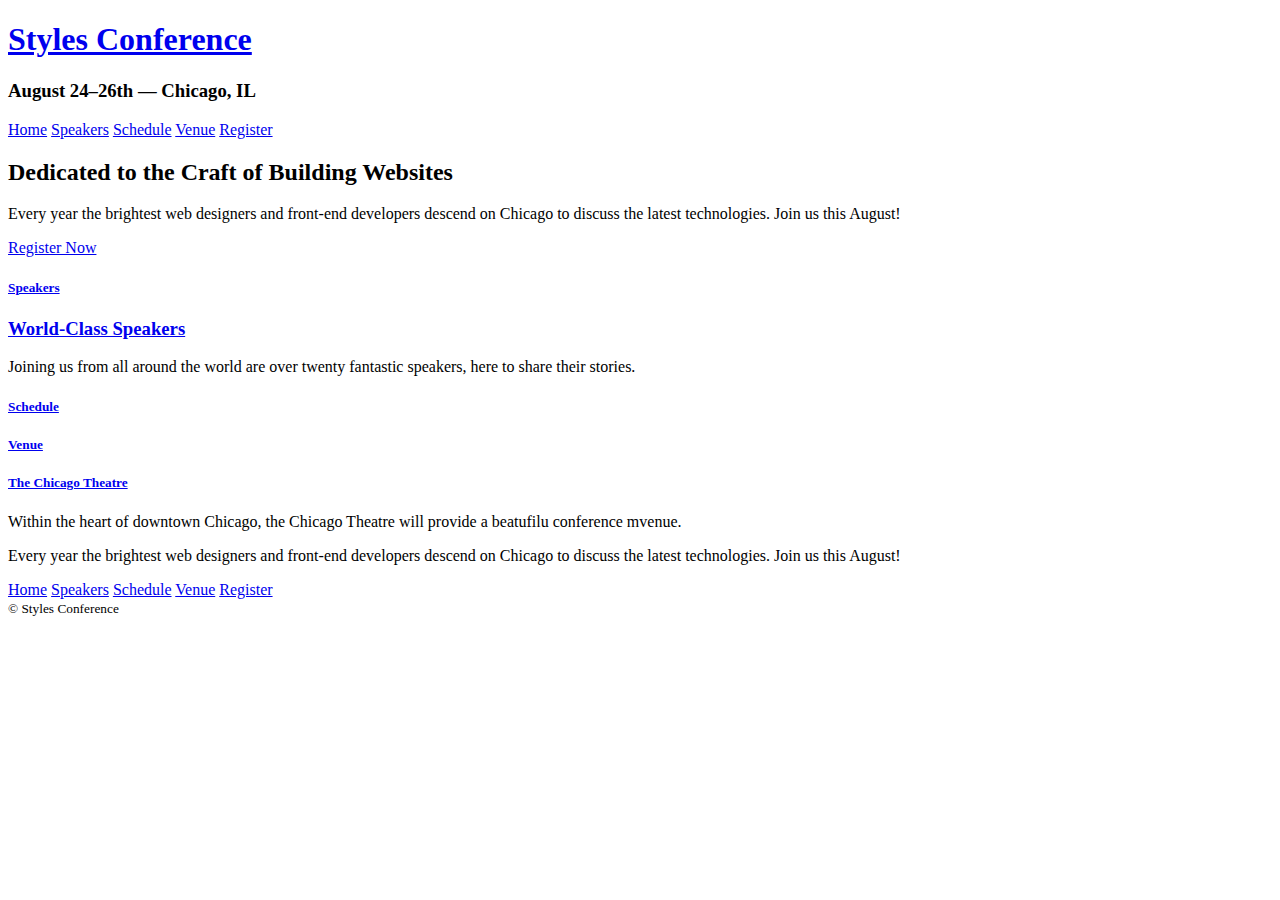
<file: styles-conference/index.html>
<!DOCTYPE html>
<html lang="en">

<head>
  <meta charset="utf-8">
  <title>Styles Conference</title>
  <link ref="stylesheet" href="assets/stylesheets/main.css">
</head>

<body>
  <header>
    <h1>
      <a href="index.html">Styles Conference</a>
    </h1>
    <h3>August 24&ndash;26th &mdash; Chicago, IL</h3>

    <nav>
      <a href="index.html">Home</a>
      <a href="speakers.html">Speakers</a>
      <a href="schedule.html">Schedule</a>
      <a href="venue.html">Venue</a>
      <a href="register.html">Register</a>
    </nav>

  </header>

  <section>
    <h2>Dedicated to the Craft of Building Websites</h2>
    <p>Every year the brightest web designers and front-end developers descend on Chicago to discuss the latest
      technologies. Join us this August!</p>
    <a href="register.html">Register Now</a>

  </section>

  <section>

    <section>
      <a href="speakers.html">
        <h5>Speakers</h5>
        <h3>World-Class Speakers</h3>
      </a>
      <p>Joining us from all around the world are over twenty fantastic speakers, here to share their stories.</p>

      <a href="schedule.html">
        <h5> Schedule </h5>
      </a>
      <a href="venue.html">
        <h5> Venue </h5>
        <h5> The Chicago Theatre </h5>
      </a>



      <p>Within the heart of downtown Chicago, the Chicago Theatre will provide a beatufilu conference mvenue.</p>
    </section>



  </section>



  <p>Every year the brightest web designers and
    front-end developers descend on Chicago to
    discuss the latest technologies. Join us this August!</p>

  <footer>
    <nav>
      <a href="index.html">Home</a>
      <a href="speakers.html">Speakers</a>
      <a href="schedule.html">Schedule</a>
      <a href="venue.html">Venue</a>
      <a href="register.html">Register</a>
    </nav>
    <small>&copy; Styles Conference</small>

  </footer>



</body>

</html>
</file>
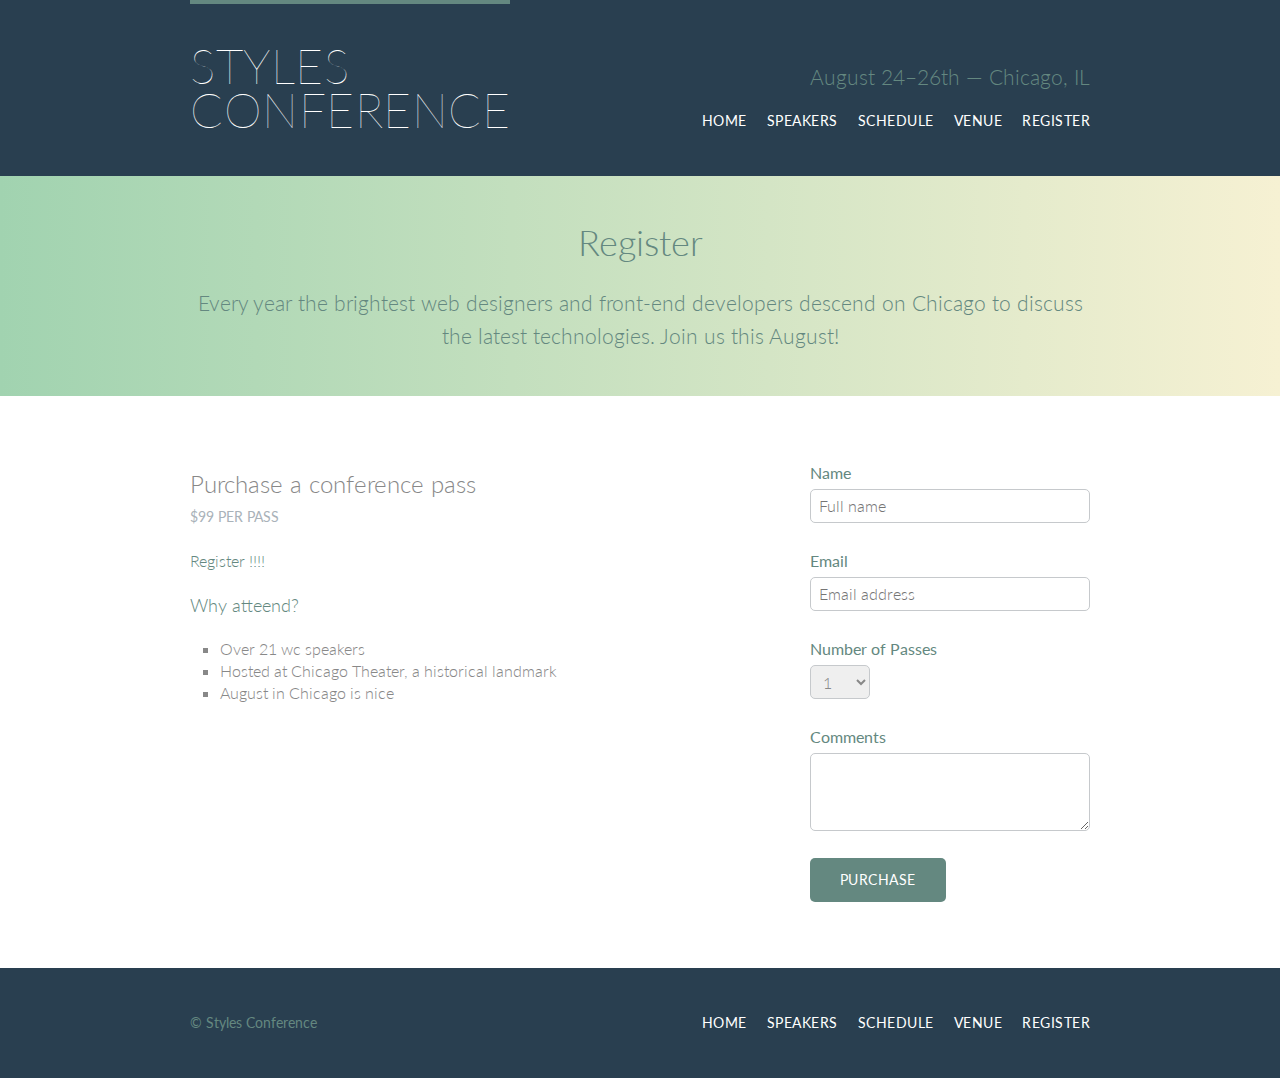
<file: styles-conference/register.html>
<!DOCTYPE html>
<html lang="en">

<head>
  <meta charset="utf-8">
  <title>Register - Styles Conference</title>
  <link rel="stylesheet" href="assets/stylesheets/main.css">
  <link rel="preconnect" href="https://fonts.gstatic.com">
  <link href="https://fonts.googleapis.com/css2?family=Lato:wght@100;300;400&display=swap" rel="stylesheet">
</head>

<body>
  <header class="primary-header container group">


    <h1 class="logo">
      <a href="index.html">Styles <br> Conference</a>
    </h1>


    <h3 class="tagline" >August 24&ndash;26th &mdash; Chicago, IL</h3>

    <nav class="nav primary-nav">
      <ul>
        <li><a href="index.html">Home</a></li><!--
        --><li><a href="speakers.html">Speakers</a></li><!--
        --><li><a href="schedule.html">Schedule</a></li><!--
        --><li><a href="venue.html">Venue</a></li><!--
        --><li><a href="register.html">Register</a></li>
      </ul>
    </nav>


  </header>


  <!--Lead  (introduction to conference)-->
  <section class="row-alt">
    <div class = "lead container">
      <h1> Register </h1>
      <p>Every year the brightest web designers and front-end developers descend on Chicago to discuss the latest
        technologies. Join us this August!</p>
    </div>
  </section>

<section class = "row">
  <div class="grid">

    <section class = "col-2-3">
      <h2> Purchase a conference pass </h2>
      <h5> $99 per pass </h5>

      <p> Register !!!!</p>

      <h4> Why atteend? </h4>

      <ul class = "why-attend">
        <li>Over 21 wc speakers </li>
        <li> Hosted at Chicago Theater, a historical landmark </li>
        <li> August in Chicago is nice </li>
      </ul>
    </section><!--
    --><form class = "col-1-3" action = "#" method = "post">
      <fieldset class = "register-group">

        <label>
          Name
          <input type="text" name="name" placeholder="Full name" required>
        </label>

        <label>
          Email
          <input type="email" name="email" placeholder="Email address" required>
        </label>

        <label>
          Number of Passes
          <select name="quantity" required>
            <option value="1" selected>1</option>
            <option value="2">2</option>
            <option value="3">3</option>
            <option value="4">4</option>
            <option value="5">5</option>
          </select>
        </label>

        <label>
          Comments
          <textarea name="comments"></textarea>
        </label>

      </fieldset>

      <input class="btn btn-default" type="submit" name="submit" value="Purchase">


    </form>

  </div>
</section>









  <footer class="primary-footer group container">

    <small>&copy; Styles Conference</small>

    <nav class="nav primary-nav">
      <ul>
        <li><a href="index.html">Home</a></li><!--
        --><li><a href="speakers.html">Speakers</a></li><!--
        --><li><a href="schedule.html">Schedule</a></li><!--
        --><li><a href="venue.html">Venue</a></li><!--
        --><li><a href="register.html">Register</a></li>
      </ul>
    </nav>



  </footer>



</body>

</html>
</file>
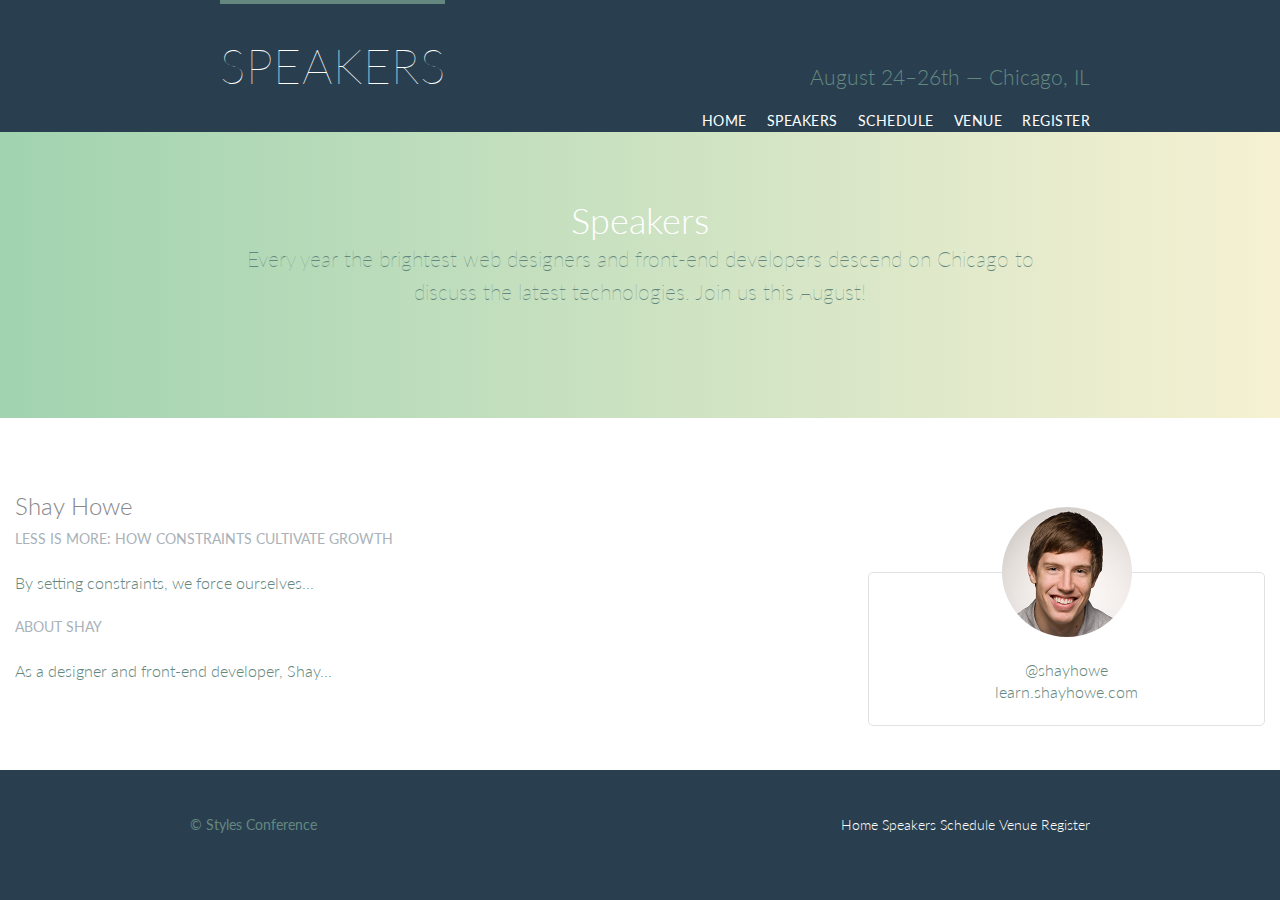
<file: styles-conference/speakers.html>
<!DOCTYPE html>
<html lang="en">

<head>
  <meta charset="utf-8">
  <title>Styles Conference</title>
  <link rel="stylesheet" href="assets/stylesheets/main.css">
  <link rel="preconnect" href="https://fonts.gstatic.com">
  <link href="https://fonts.googleapis.com/css2?family=Lato:wght@100;300;400&display=swap" rel="stylesheet">
</head>

<body>
  <header class="primary-header container group">
      <section class="lead container">
        <h1 class="logo">
          <a href="index.html">Speakers</a>
        </h1>
    </section>
    <h3 class="tagline" >August 24&ndash;26th &mdash; Chicago, IL</h3>

  <nav class="nav primary-nav">
    <ul>
      <li><a href="index.html">Home</a></li><!--
      --><li><a href="speakers.html">Speakers</a></li><!--
      --><li><a href="schedule.html">Schedule</a></li><!--
      --><li><a href="venue.html">Venue</a></li><!--
      --><li><a href="register.html">Register</a></li>
    </ul>
  </nav>


  </header>


  <!-- hero (introductino to conference)-->
  <section class = "row-alt">
    <div class="hero lead container">
      <h2> Speakers </h2>
      <p>Every year the brightest web designers and front-end developers descend on Chicago to discuss the latest
        technologies. Join us this August!</p>

    </div>
  </section>


<section id="shay-howe" class = "row">

  <div class="col-2-3">

    <h2>Shay Howe</h2>
    <h5>Less Is More: How Constraints Cultivate Growth</h5>

    <p>By setting constraints, we force ourselves...</p>

    <h5>About Shay</h5>

    <p>As a designer and front-end developer, Shay...</p>

  </div><!--
  --><aside class="col-1-3">
    <div class="speaker-info">
      <img src="assets/images/speakers/shay-howe.jpg" alt="Shay Howe">
      <ul>
        <li><a href="https://twitter.com/shayhowe">@shayhowe</a></li>
        <li><a href="http://learn.shayhowe.com/">learn.shayhowe.com</a></li>
      </ul>
    </div>
  </aside>
</section>



  <footer class="primary-footer group container">

    <small>&copy; Styles Conference</small>
    <nav class = "nav">
      <a href="index.html">Home</a>
      <a href="speakers.html">Speakers</a>
      <a href="schedule.html">Schedule</a>
      <a href="venue.html">Venue</a>
      <a href="register.html">Register</a>
    </nav>
  </footer>



</body>

</html>
</file>
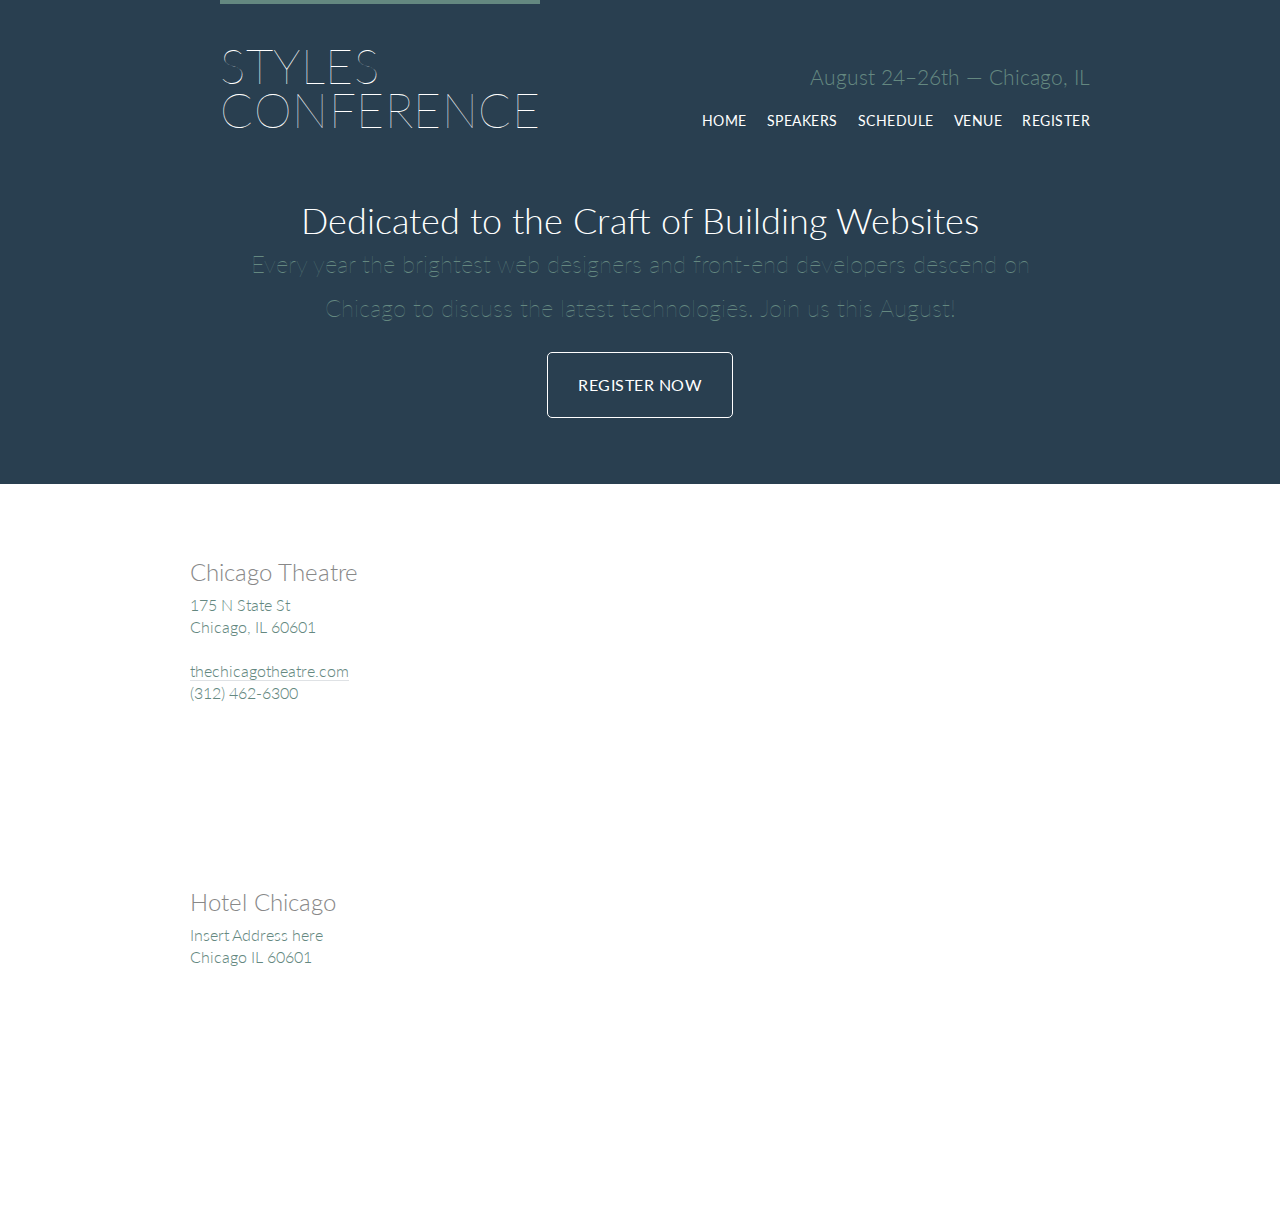
<file: styles-conference/venue.html>
<!DOCTYPE html>
<html lang="en">

<head>
  <meta charset="utf-8">
  <title>Styles Conference</title>
  <link rel="stylesheet" href="assets/stylesheets/main.css">
  <link rel="preconnect" href="https://fonts.gstatic.com">
  <link href="https://fonts.googleapis.com/css2?family=Lato:wght@100;300;400&display=swap" rel="stylesheet">
</head>

<body>
  <header class="primary-header container group">

      <section class="container">
        <h1 class="logo">
          <a href="index.html">Styles <br> Conference</a>
        </h1>

    </section>
    <h3 class="tagline" >August 24&ndash;26th &mdash; Chicago, IL</h3>

    <nav class="nav primary-nav">
      <ul>
        <li><a href="index.html">Home</a></li><!--
        --><li><a href="speakers.html">Speakers</a></li><!--
        --><li><a href="schedule.html">Schedule</a></li><!--
        --><li><a href="venue.html">Venue</a></li><!--
        --><li><a href="register.html">Register</a></li>
      </ul>
    </nav>


  </header>


  <!-- hero (introduction to conference)-->
  <section class="hero container">
    <h2>Dedicated to the Craft of Building Websites</h2>
    <p>Every year the brightest web designers and front-end developers descend on Chicago to discuss the latest
      technologies. Join us this August!</p>
    <a class="btn btn-alt" href="register.html"> Register Now </a>

  </section>

<section class = "row">
  <!-- teasers-->
  <div class="grid">

    <section class = "venue-theatre">
      <div class = "col-1-3">
        <h2>Chicago Theatre</h2>
        <p>175 N State St <br> Chicago, IL 60601</p>
        <p><a href="http://www.thechicagotheatre.com/">thechicagotheatre.com</a> <br> (312) 462-6300</p>
      </div><!--
      --><iframe class = "venue-map col-2-3" src="https://www.google.com/maps/embed?pb=!1m5!3m3!1m2!1s0x880e2ca55810a493%3A0x4700ddf60fcbfad6!2schicago+theatre!5e0!3m2!1sen!2sus!4v1388701393606">

      </iframe>
    </section>

    <section class = "venue-hotel">
      <div class = "col-1-3">
        <h2> Hotel Chicago </h2>
        <p>Insert Address here <br> Chicago IL 60601</p>
      </div><!--
      --><iframe class = "venue-map col-2-3" src="https://www.google.com/maps/embed?pb=!1m5!3m3!1m2!1s0x880e2ca55810a493%3A0x4700ddf60fcbfad6!2schicago+theatre!5e0!3m2!1sen!2sus!4v1388701393606">

    </section>
  </div>
</section>










  <footer class="primary-footer group container">

    <small>&copy; Styles Conference</small>

    <nav class="nav primary-nav">
      <ul>
        <li><a href="index.html">Home</a></li><!--
        --><li><a href="speakers.html">Speakers</a></li><!--
        --><li><a href="schedule.html">Schedule</a></li><!--
        --><li><a href="venue.html">Venue</a></li><!--
        --><li><a href="register.html">Register</a></li>
      </ul>
    </nav>



  </footer>



</body>

</html>
</file>
<file: styles-conference/assets/stylesheets/main.css>
/* http://meyerweb.com/eric/tools/css/reset/ 2. v2.0 | 20110126
  License: none (public domain)
*/

html, body, div, span, applet, object, iframe,
h1, h2, h3, h4, h5, h6,
p, blockquote, pre,
a, abbr, acronym, address, big, cite, code,
del, dfn, em, img, ins, kbd, q, s, samp,
small, strike, strong, sub, sup, tt, var,
b, u, i, center,
dl, dt, dd, ol, ul, li,
fieldset, form, label, legend,
table, caption, tbody, tfoot, thead, tr, th, td,
article, aside, canvas, details, embed,
figure, figcaption, footer, header, hgroup,
menu, nav, output, ruby, section, summary,
time, mark, audio, video {
  margin: 0;
  padding: 0;
  border: 0;
  font-size: 100%;
  font: inherit;
  vertical-align: baseline;
}
/* HTML5 display-role reset for older browsers */
article, aside, details, figcaption, figure,
footer, header, hgroup, menu, nav, section {
  display: block;
}
body {
  line-height: 1;
}
ol, ul {
  list-style: none;
}
blockquote, q {
  quotes: none;
}
blockquote:before, blockquote:after,
q:before, q:after {
  content: '';
  content: none;
}
table {
  border-collapse: collapse;
  border-spacing: 0;
}

/*
  ========================================
  Custom styles
  ========================================
*/
body {
  color: #888;
  background: #293f50;
  font: 300 16px/22px "Lato", "Open Sans", "Helvetica Neue", Helvetica, Arial, sans-serif;
}
.teaser a:hover h3 {
  color: #a9b2b9;
}


/*
  ========================================
  Grid
  ========================================
*/

*,
*:before,
*:after {
  -webkit-box-sizing: border-box;
     -moz-box-sizing: border-box;
          box-sizing: border-box;
}
.container,
.grid {
  margin: 0 auto;
  width: 960px;
}
.container {
  padding-left: 30px;
  padding-right: 30px;
}


.col-1-3 {
  width: 33.33%;
}
.col-2-3 {
  width: 66.66%;
}
.col-1-3,
.col-2-3 {
  display: inline-block;
  vertical-align: top;
}
.grid,
.col-1-3,
.col-2-3 {
  padding-left: 15px;
  padding-right: 15px;
}

/*
  ========================================
  Typography
  ========================================
*/

h1, h3, h4, h5, p {
  margin-bottom: 22px;
  color: #648880;
}

h1 {
  font-size: 36px;
  line-height: 44px;
}
h2 {
  font-size: 24px;
  line-height: 44px;
}
h3 {
  font-size: 21px;
}
h4 {
  font-size: 18px;
}

h5 {
  color: #a9b2b9;
  font-size: 14px;
  font-weight: 400;
  text-transform: uppercase;

}

strong {
  font-weight: 400;
}
cite, em {
  font-style: italic;
}
/*
  ========================================
  Links
  ========================================
*/


a {
  color: #648880;
  text-decoration: none;

}
a:hover {
  color: #a9b2b9;
}
p a {
  border-bottom: 1px solid #dfe2e5;
}


/*
  ========================================
  Buttons
  ========================================
*/

.btn {
  border-radius: 5px;
  display: inline-block;
  margin: 0;
  color: #fff;
  cursor: pointer;
  font-weight: 400;
  letter-spacing: .5px;
  text-transform: uppercase;
}
.btn-alt {
  border: 1px solid #fff;
  padding: 10px 30px;
}
.btn-alt:hover {
  background: #fff;
  color: #648880;
}

/*
  ========================================
  Home
  ========================================
*/

.hero {
  padding: 22px 80px 66px 80px;
  line-height: 44px;
  text-align: center;
  color: #fff;

}

.hero h2 {
  font-size: 36px;
}
.hero p {
  font-size: 24px;
    font-weight: 100;

}



/*
  ========================================
  Clearfix
  ========================================
*/
.group:before,
.group:after {
  content: "";
  display: table;
}
.group:after {
  clear: both;
}
.group {
  clear: both;
  *zoom: 1;
}


/*
  ========================================
  Rows
  ========================================
*/

.row {
  background: #fff;
  padding: 66px 0 44px 0;
}
.row,
.row-alt {
  min-width: 960px;
}

.row-alt {
   background: #cbe2c1;
   background: -webkit-linear-gradient(to right, #a1d3b0, #f6f1d3);
   background: -moz-linear-gradient(to right, #a1d3b0, #f6f1d3);
   background: linear-gradient(to right, #a1d3b0, #f6f1d3);
   padding: 44px 0 22px 0;
 }

/*
  ========================================
  Primary header
  ========================================
*/

.logo {
  float: left;
  border-top: 4px solid #648880;
  padding: 40px 0 22px 0;
  font-size: 48px;
  line-height: 44px;
  font-weight: 100;
  letter-spacing: .5px;
  text-transform: uppercase;

}
.tagline {
  margin: 66px 0 22px 0;
  text-align: right;

}
.primary-nav {
  font-size: 14px;
  font-weight: 400;
  letter-spacing: .5px;
  text-transform: uppercase;
}


/*
  ========================================
  Primary footer
  ========================================
*/


.primary-footer {
  padding-bottom: 44px;
  padding-top: 44px;
  color: #648880;
  font-size: 14px;

}
.primary-footer small {
  float: left;
  font-weight: 400;

}

/*
  ========================================
  Navigation
  ========================================
*/

.nav {
  text-align: right;
}

.nav li {
  display: inline-block;
  margin: 0 10px;
  vertical-align: top;
}
.nav li:last-child {
  margin-right: 0;
}


/*
  ========================================
  Color
  ========================================
*/

.primary-header a,
.primary-footer a {
  color: #fff;
}
.primary-header a:hover,
.primary-footer a:hover {
  color: #648880;
}
/*
  ========================================
  Leads
  ========================================
*/

.lead {
  text-align: center;
}
.lead p {
  font-size: 21px;
  line-height: 33px;
}


/*
  ========================================
  Speakers
  ========================================
*/

.speaker-info {
  border: 1px solid #dfe2e5;
  border-radius: 5px;
  margin-top: 88px;
  padding-bottom: 22px;
  text-align: center;
}
.speaker {
  margin-bottom: 44px;
}

/*
  ========================================
  Images
  ========================================
*/

.teasers img {
  border-radius: 5px;
  display: block;
  margin-bottom: 22px;
  max-width: 100%
}

.speaker-info img {
  border-radius: 50%;
  height: 130px;
  margin: -66px 0 22px 0;
  vertical-align: top;
}

/*
  ========================================
  Venue
  ========================================
*/

.venue-theatre {
  margin-bottom: 66px;
}
.venue-hotel {
  margin-bottom: 22px;
}
.venue-map {
  height: 264px;
}



/*
  ========================================
  Register
  ========================================
*/

.why-attend {
  list-style: square;
  margin: 0 0 22px 30px;
}
form {
  margin-bottom: 22px;
}
input,
select,
textarea {
  font: 300 16px/22px "Lato", "Open Sans", "Helvetica Neue", Helvetica, Arial, sans-serif;
}

.register-group label {
  color: #648880;
  cursor: pointer;
  font-weight: 400;
}
.register-group input,
.register-group select,
.register-group textarea {
  border: 1px solid #c6c9cc;
  border-radius: 5px;
  color: #888;
  display: block;
  margin: 5px 0 27px 0;
  padding: 5px 8px;
}
.register-group input,
.register-group textarea {
  width: 100%;
}
.register-group select {
  height: 34px;
  width: 60px;
}
.register-group textarea {
  height: 78px;
}
.btn-default {
  border: 0;
  background: #648880;
  padding: 11px 30px;
  font-size: 14px;
}
.btn-default:hover {
  background: #77a198;
}
</file>
